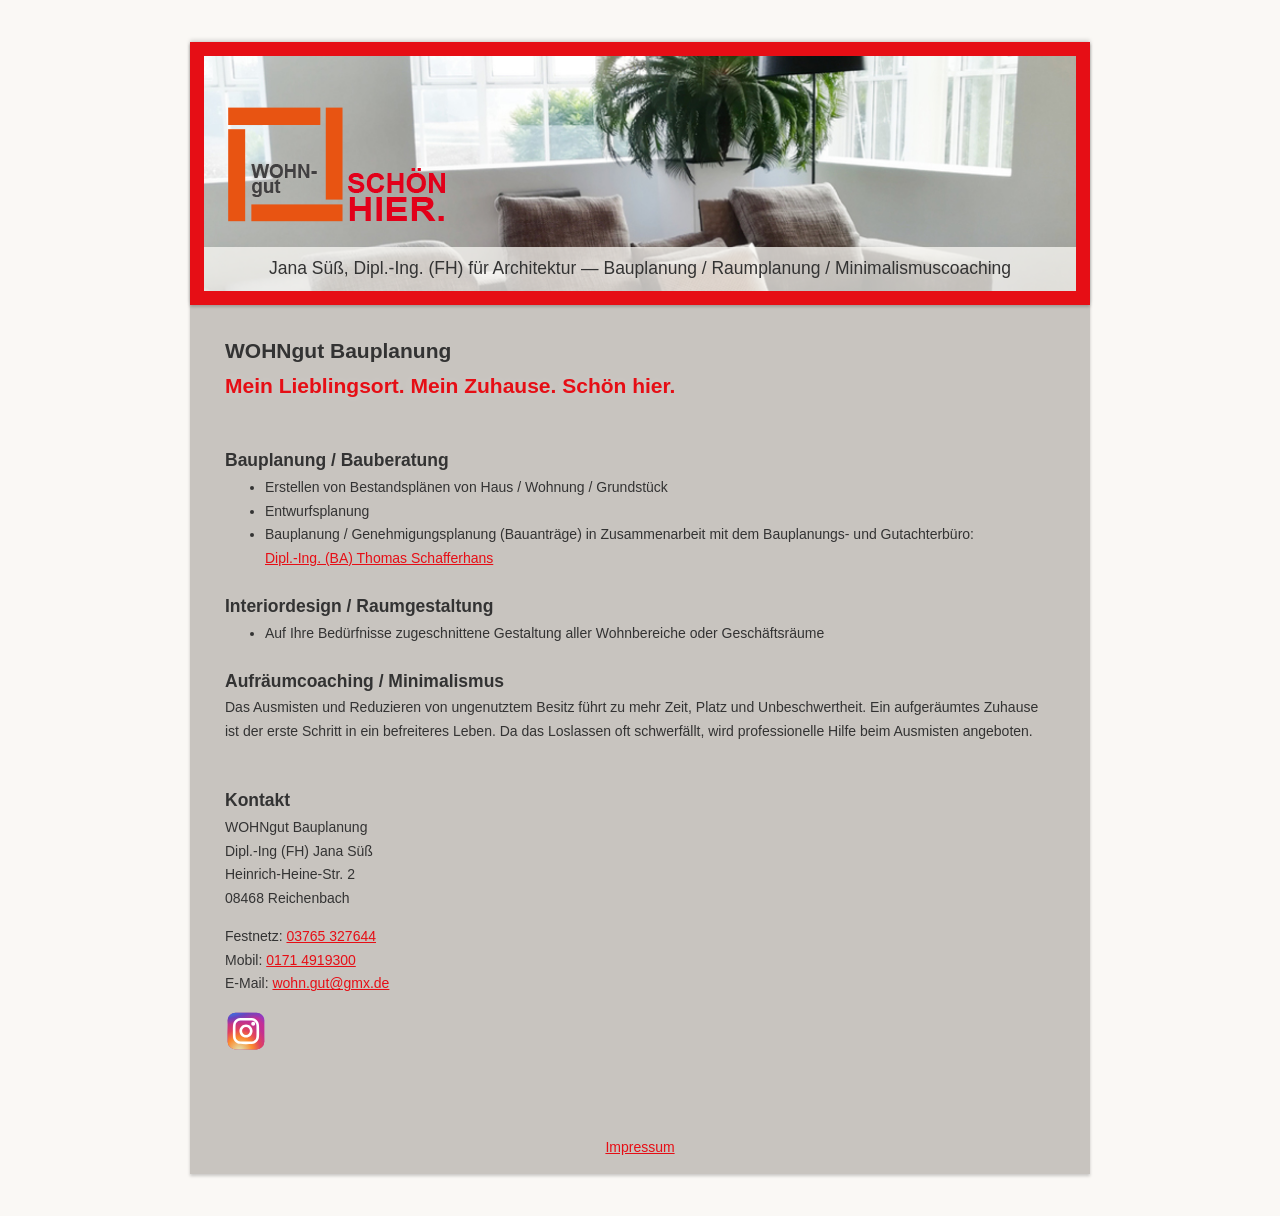
<file: index.html>
<!DOCTYPE html>
<html lang="de">

<head>

    <meta charset="utf-8">
    <meta name="viewport" content="width=device-width, initial-scale=1">

    <title>WOHNgut Bauplanung</title>

    <link rel="stylesheet" href="css/style.css">
    <link rel="canonical" href="https://wohngut-bauplanung.de/">
    <link rel="icon" href="img/favicon.png">

    <meta name="description" content="WOHNgut Bauplanung">
    <meta property="og:title" content="WOHNgut Bauplanung">
    <meta property="og:description" content="Mein Lieblingsort. Mein Zuhause. Schön hier.">
    <meta property="og:type" content="website">
    <meta property="og:url" content="https://wohngut-bauplanung.de/">
    <meta property="og:image" content="https://wohngut-bauplanung.de/img/logo.png">
</head>

<body>
    <div class="container">


        <header>
            <img src="img/logo.png" alt="WOHNgut Bauplanung" class="logo">

            <div class="tagline">
                Jana Süß, Dipl.-Ing. (FH) für Architektur — Bauplanung / Raumplanung /
                Minimalismuscoaching
            </div>

        </header>

        <main>

            <h1>WOHNgut Bauplanung</h1>
            <p class="tag">Mein&nbsp;Lieblingsort. Mein&nbsp;Zuhause. Schön&nbsp;hier.</p>

            <section class="services">

                <h2>Bauplanung / Bauberatung</h2>
                <ul>
                    <li>
                        Erstellen von Bestandsplänen von Haus / Wohnung / Grundstück
                    </li>
                    <li>Entwurfsplanung</li>
                    <li>Bauplanung / Genehmigungsplanung (Bauanträge) in Zusammenarbeit mit dem Bauplanungs- und
                        Gutachterbüro:<br><a href="http://www.bauplanungsbuero-schafferhans.de/" target="_blank"
                            rel="noopener noreferrer">Dipl.-Ing. (BA) Thomas Schafferhans</a></li>
                </ul>

                <h2>Interiordesign / Raumgestaltung</h2>
                <ul>
                    <li>Auf Ihre Bedürfnisse zugeschnittene Gestaltung aller Wohnbereiche oder Geschäftsräume</li>
                </ul>


                <h2>Aufräumcoaching / Minimalismus</h2>

                <p>
                    Das Ausmisten und Reduzieren von ungenutztem Besitz führt zu mehr Zeit, Platz und Unbeschwertheit.
                    Ein aufgeräumtes Zuhause ist der erste Schritt in ein befreiteres Leben. Da das Loslassen oft
                    schwerfällt, wird professionelle Hilfe beim Ausmisten angeboten.
                </p>

            </section>

            <section class="contact">

                <h2>Kontakt</h2>

                <p>
                    WOHNgut Bauplanung<br>
                    Dipl.-Ing (FH) Jana Süß<br>

                    Heinrich-Heine-Str. 2<br>

                    08468 Reichenbach
                </p>

                <p>
                    Festnetz: <a href="tel:+493765327644">03765 327644</a><br>
                    Mobil: <a href="tel:+4901714919300">0171 4919300</a><br>
                    E-Mail: <a href="mailto:wohn.gut@gmx.de">wohn.gut@gmx.de</a>
                </p>

                <p>
                    <a href="https://www.instagram.com/wohngut" target="_blank" rel="noopener noreferrer"
                        class="social-link instagram" aria-label="Instagram">
                        <img src="img/instagram.svg">
                    </a>
                </p>

            </section>

        </main>

        <footer>
            <a href="imprint.html">Impressum</a>
        </footer>

    </div>
</body>

</html>
</file>
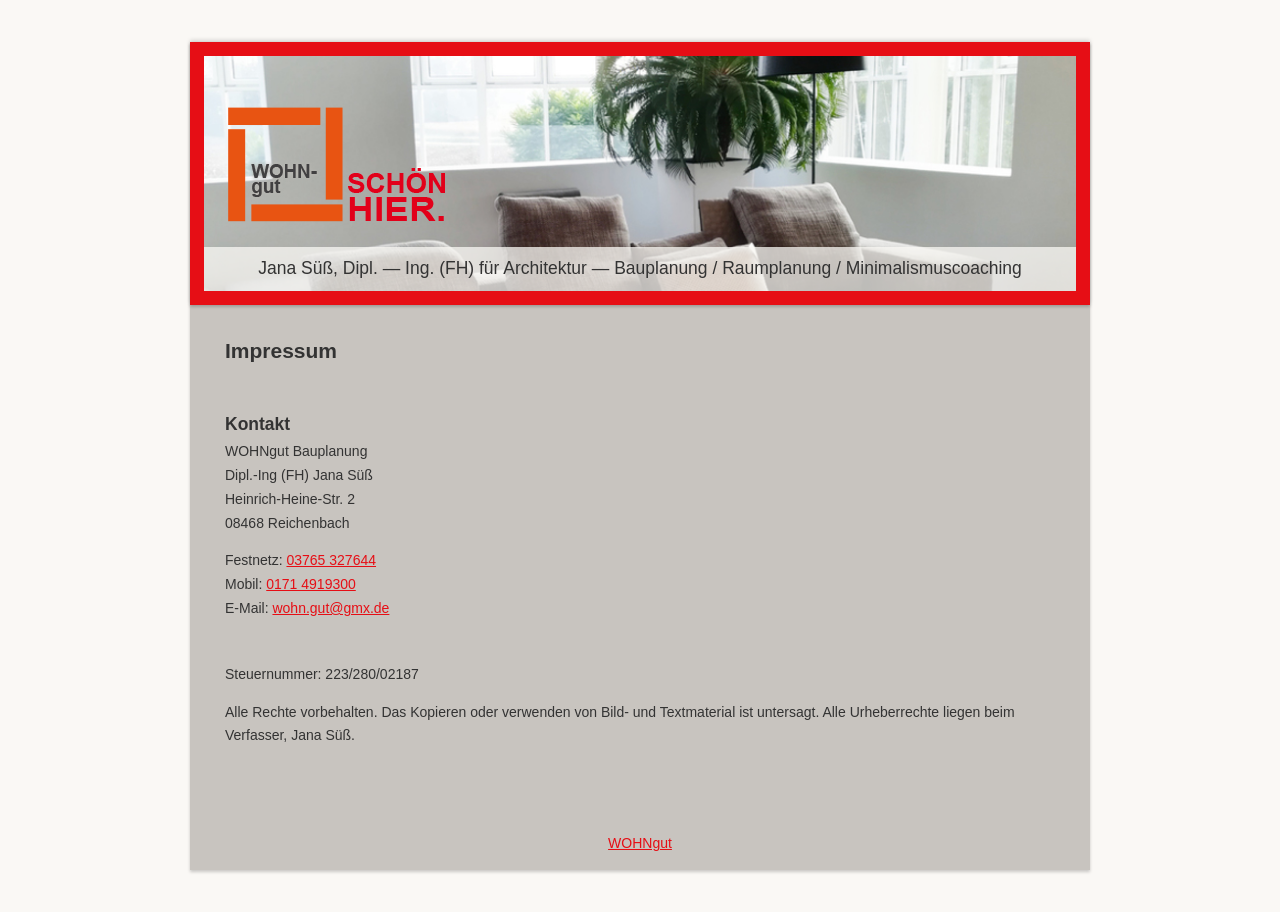
<file: imprint.html>
<!DOCTYPE html>
<html lang="de">

<head>
    <meta charset="utf-8">
    <meta name="viewport" content="width=device-width, initial-scale=1">

    <title>WOHNgut Bauplanung</title>
    <meta name="description" content="WOHNgut Bauplanung">

    <link rel="stylesheet" href="css/style.css">
</head>

<body>
    <div class="container">


        <header>
            <img src="img/logo.png" alt="WOHNgut Bauplanung" class="logo">

            <div class="tagline">
                Jana Süß, Dipl. — Ing. (FH) für Architektur — Bauplanung / Raumplanung /
                Minimalismuscoaching
            </div>

        </header>

        <main>

            <h1>Impressum</h1>

            <section class="contact">

                <h2>Kontakt</h2>

                <p>
                    WOHNgut Bauplanung<br>
                    Dipl.-Ing (FH) Jana Süß<br>

                    Heinrich-Heine-Str. 2<br>

                    08468 Reichenbach
                </p>

                <p>
                    Festnetz: <a href="tel:+493765327644">03765 327644</a><br>
                    Mobil: <a href="tel:+4901714919300">0171 4919300</a><br>
                    E-Mail: <a href="mailto:wohn.gut@gmx.de">wohn.gut@gmx.de</a>
                </p>
            </section>

            <section>
                <p>Steuernummer: 223/280/02187</p>

                <p>Alle Rechte vorbehalten. Das Kopieren oder verwenden von Bild- und Textmaterial ist untersagt. Alle
                    Urheberrechte liegen beim Verfasser, Jana Süß.</p>
            </section>

        </main>

        <footer>
            <a href="index.html">WOHNgut</a>
        </footer>

    </div>
</body>

</html>
</file>
<file: css/style.css>
:root {
    --highlight: #e60e15;
    --offwhite: ;

    font-size: 14px;
    font-family:
        "Helvetica Neue",
        Arial,
        sans-serif;
    line-height: 1.7;
    -webkit-font-smoothing: antialiased;
}

*,
*::before,
*::after {
    box-sizing: border-box;
}


h1,
h2,
h3 {
    margin: 0;
}

h1 {
    font-size: 1.5rem;
}

h2 {
    margin-top: 1.5rem;
    font-size: 1.25rem;
}

h3 {
    font-size: 1rem;
}

p {
    margin: 0 0 1rem 0;
}

a {
    color: var(--highlight);
}

ul {
    margin: 0;
}


html {
    scroll-behavior: smooth;
}

body {
    margin: 0;
    background: #faf8f5;
    color: #333;

}

.container {
    width: min(92%, 900px);
    margin: 3rem auto;
    background-color: #c8c4bf;
    box-shadow: 0 2px 3px rgba(0, 0, 0, 0.2);
}

header {
    box-shadow: 0 2px 3px rgba(0, 0, 0, 0.2), 0 -2px 4px rgba(0, 0, 0, 0.15);
    border: 1rem solid var(--highlight);

    background: url("../img/header.jpg") center center / cover no-repeat;
}

.logo {
    display: block;
    margin: 3.5rem 0 1.5rem 1.5rem;
}

.tagline {
    padding: .5rem;
    font-size: 1.25rem;
    text-align: center;
    background-color: rgba(250, 248, 245, 0.75);
}

main {
    padding: 2rem 2.5rem;
}

.tag {
    font-size: 1.5rem;
    font-weight: bold;
    color: var(--highlight);
    text-shadow: 0 0 1rem rgba(255,255,255, 0.2);
}

section {
    margin: 3rem 0;
}

.social-link img {
    width: 3rem;
    height: 3rem;
    display: block;
    fill: currentColor;
}

footer {
    padding: 1rem;
    text-align: center;
}


@media (max-width: 600px) {
    :root {
        font-size: 15px;
    }

    .container {
        margin: 0;
        width: 100%;
    }

    .tagline {
        font-size: 1rem;
    }
}
</file>
